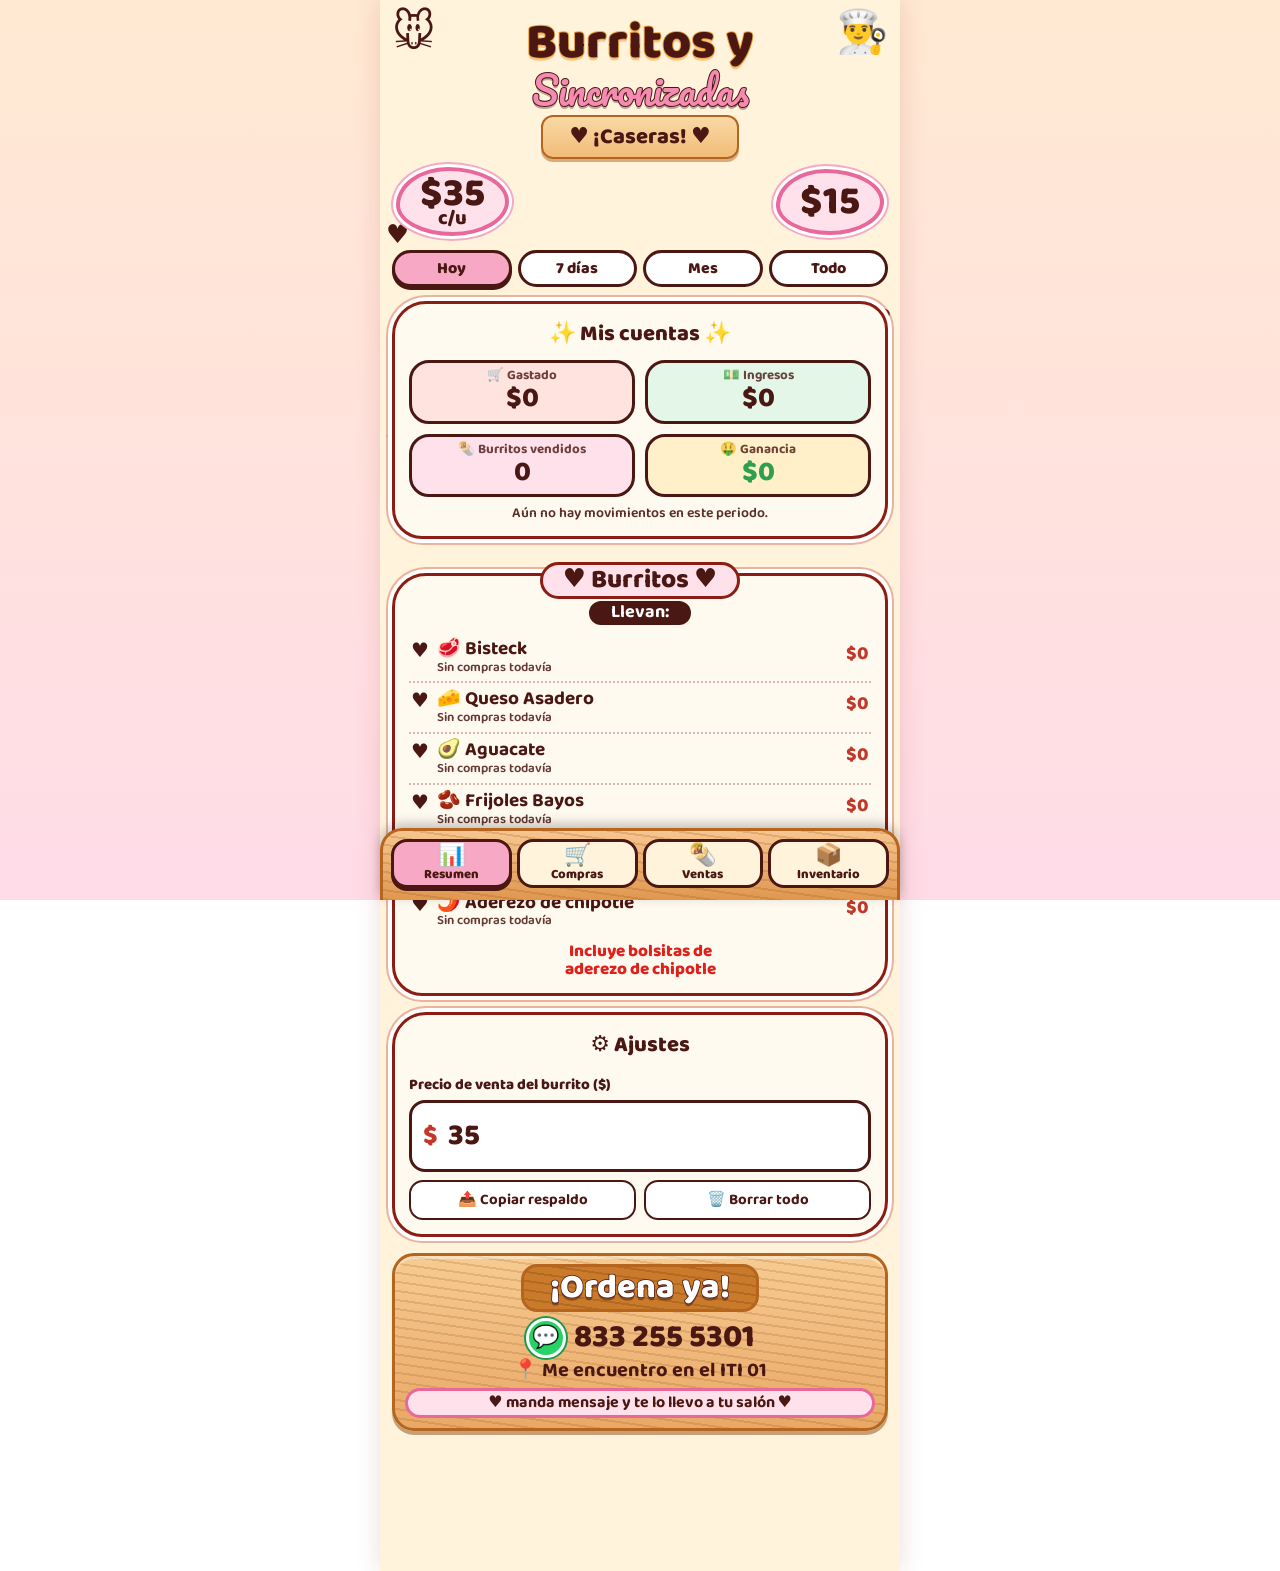
<file: index.html>
<!DOCTYPE html>
<html lang="es">
<head>
<meta charset="UTF-8">
<meta name="viewport" content="width=device-width, initial-scale=1, maximum-scale=1, user-scalable=no">
<meta name="theme-color" content="#ffd9e6">
<title>Burritos Caseras - Control</title>
<link href="https://fonts.googleapis.com/css2?family=Baloo+2:wght@500;700;800&family=Pacifico&display=swap" rel="stylesheet">
<style>
  :root{
    --cafe:#4a1712; --rojo:#c0392b; --rojo-osc:#8b1d14; --rosa:#f7a8c4; --rosa-cl:#ffe1ec; --rosa-fu:#e8689a;
    --crema:#fff3dc; --madera:#e9a866; --madera-osc:#b5651d; --verde:#2e9e4f; --oro:#f2b632; --ambar:#f0a020;
  }
  *{box-sizing:border-box;-webkit-tap-highlight-color:transparent}
  html,body{margin:0}
  body{
    font-family:'Baloo 2',system-ui,sans-serif; color:var(--cafe);
    background:linear-gradient(180deg,#ffe9d2 0%,#ffdce8 100%) fixed;
    min-height:100vh; padding:0;
  }

  .hoja{
    position:relative; max-width:520px; margin:0 auto; padding:14px 12px 140px;
    background:var(--crema); min-height:100vh; overflow:hidden;
    box-shadow:0 0 24px rgba(139,29,20,.15);
  }
  .deco{position:absolute;pointer-events:none;font-weight:800;z-index:0;user-select:none}
  .deco.h{color:var(--cafe);font-size:26px}
  .deco.s{color:var(--oro);font-size:22px}
  .hoja>*:not(.deco){position:relative;z-index:1}

  /* ===== ENCABEZADO ===== */
  .encab{text-align:center;padding-top:6px}
  .encab .mascota{position:absolute;top:0;font-size:42px;line-height:1}
  .encab .mascota.izq{left:0}.encab .mascota.der{right:0}
  .t1{font-weight:800;font-size:50px;line-height:.95;margin:0;color:var(--cafe);
    -webkit-text-stroke:2px #f0a23b;paint-order:stroke fill;text-shadow:0 3px 0 rgba(240,162,59,.5)}
  .t2{font-family:'Pacifico',cursive;font-size:38px;line-height:1.05;margin:2px 0 0;color:#f58bb2;
    -webkit-text-stroke:2px var(--cafe);paint-order:stroke fill;text-shadow:0 3px 0 rgba(74,23,18,.35)}
  .cinta{display:inline-block;margin:6px 0 0;padding:2px 26px;font-weight:800;font-size:22px;
    background:linear-gradient(#f9d9a6,#f2bb77);border:2px solid var(--madera-osc);border-radius:12px;
    box-shadow:0 3px 0 rgba(181,101,29,.5)}
  .precios{display:flex;justify-content:space-between;align-items:center;margin:8px 4px 0}
  .nubeprecio{background:var(--rosa-cl);border:4px solid var(--rosa-fu);border-radius:46% 54% 50% 50% / 55% 50% 50% 45%;
    box-shadow:0 0 0 3px #fff,0 0 0 5px var(--rosa);padding:4px 20px;line-height:.95;text-align:center}
  .nubeprecio b{font-size:40px;font-weight:800;display:block}
  .nubeprecio small{font-size:20px;font-weight:800;display:block;margin-top:-4px}
  .nubeprecio.sinc{padding:10px 20px}

  .periodos{display:flex;gap:6px;margin:14px 0}
  .periodos button{flex:1;border:3px solid var(--cafe);background:#fff;border-radius:50px;padding:3px 0;
    font:800 16px 'Baloo 2';color:var(--cafe)}
  .periodos button.on{background:var(--rosa);box-shadow:0 3px 0 var(--cafe)}

  .caja{background:#fffaf0;border:3px solid var(--rojo-osc);border-radius:34px 28px 36px 30px;
    padding:12px 14px 14px;margin-bottom:16px;box-shadow:0 0 0 4px #fff,0 0 0 6px rgba(192,57,43,.35)}
  .rotulo{display:flex;flex-direction:column;align-items:center;margin:-26px 0 8px}
  .rotulo .rosa{background:var(--rosa-cl);border:3px solid var(--rojo-osc);border-radius:50px;padding:0 20px;
    font-weight:800;font-size:26px;line-height:1.2;white-space:nowrap}
  .rotulo .llevan{margin-top:2px;background:var(--cafe);color:#fff;border-radius:50px;padding:0 22px;font-weight:700;font-size:18px;line-height:1.3}
  h2{margin:0 0 8px;font-size:22px;font-weight:800;text-align:center}
  .sub{font-size:14px;text-align:center;opacity:.8;margin:-4px 0 8px;line-height:1.2}

  .grid{display:grid;grid-template-columns:1fr 1fr;gap:10px}
  .stat{border:3px solid var(--cafe);border-radius:20px;padding:6px 10px;text-align:center;background:#fff}
  .stat small{display:block;font-weight:700;opacity:.8;line-height:1.1}
  .stat b{font-size:28px;font-weight:800;line-height:1.1}
  .stat.gasto{background:#ffe3df}.stat.ing{background:#e3f6e8}.stat.vend{background:var(--rosa-cl)}.stat.gan{background:#fff0c9}
  .stat.gan b.pos{color:var(--verde)}.stat.gan b.neg{color:var(--rojo)}
  .nota{font-size:14px;margin-top:8px;text-align:center;opacity:.9;line-height:1.2;font-weight:600}

  .ing-row{display:flex;align-items:flex-start;gap:8px;padding:6px 2px;border-bottom:2px dotted rgba(139,29,20,.3)}
  .ing-row:last-child{border-bottom:none}
  .ing-row .corazon{font-size:20px;color:var(--cafe);line-height:1.2}
  .ing-row .nombre{flex:1;min-width:0;font-weight:700;font-size:19px;line-height:1.15}
  .ing-row .nombre small{display:block;font-size:13px;font-weight:600;opacity:.85}
  .ing-row .nombre .mejor{color:var(--verde);font-weight:800}
  .ing-row .monto{font-weight:800;font-size:19px;color:var(--rojo)}
  .aderezo{margin:8px auto 0;text-align:center;color:#e0201b;font-weight:800;font-size:17px;line-height:1.05}

  label{display:block;font-weight:800;font-size:15px;margin:10px 0 3px}
  input,select{width:100%;border:3px solid var(--cafe);border-radius:16px;padding:9px 12px;
    font:700 18px 'Baloo 2';background:#fff;color:var(--cafe)}
  .fila{display:flex;gap:8px}.fila>div{flex:1}
  .precio-box{position:relative}
  .precio-box span{position:absolute;left:14px;top:50%;transform:translateY(-50%);font-weight:800;font-size:26px;color:var(--rojo)}
  .precio-box input{font-size:30px;padding-left:36px;font-weight:800}
  .total-prev{margin:12px 0 4px;text-align:center;font-weight:800;font-size:20px;line-height:1.15;
    background:var(--rosa-cl);border:3px dashed var(--rosa-fu);border-radius:18px;padding:4px 6px}
  .btn{width:100%;margin-top:10px;border:3px solid var(--cafe);border-radius:18px;padding:8px;
    font:800 21px 'Baloo 2';color:#fff;background:var(--rojo);box-shadow:0 5px 0 var(--cafe)}
  .btn:active{transform:translateY(4px);box-shadow:0 1px 0 var(--cafe)}
  .btn.verde{background:var(--verde)}
  .rapidos{display:flex;gap:6px;margin-top:8px}
  .rapidos button{flex:1;border:3px solid var(--cafe);background:var(--rosa-cl);border-radius:14px;
    padding:2px 0;font:800 18px 'Baloo 2';color:var(--cafe)}

  .item{display:flex;align-items:center;gap:10px;background:#fff;border:2px solid var(--cafe);
    border-radius:16px;padding:7px 10px;margin-bottom:8px}
  .item .ico{font-size:26px}
  .item .info{flex:1;min-width:0;line-height:1.1}
  .item .info b{display:block;font-size:18px}
  .item .info small{opacity:.8;font-weight:600}
  .item .monto{font-weight:800;font-size:19px;white-space:nowrap}
  .item .monto.mas{color:var(--verde)}.item .monto.menos{color:var(--rojo)}
  .del{border:none;background:none;font-size:20px;padding:4px}
  .vacio{text-align:center;opacity:.75;padding:8px;font-weight:600}
  .pie{display:flex;gap:8px;margin-top:8px}
  .pie button{flex:1;border:2px solid var(--cafe);background:#fff;border-radius:14px;padding:6px;font:700 15px 'Baloo 2';color:var(--cafe)}

  /* ===== INVENTARIO ===== */
  .gran{text-align:center;background:var(--rosa-cl);border:3px solid var(--rosa-fu);border-radius:22px;padding:8px}
  .gran .num{font-size:52px;font-weight:800;line-height:1}
  .gran .txt{font-weight:700;font-size:17px;line-height:1.15}
  .gran .limita{margin-top:4px;font-weight:800;color:var(--rojo);font-size:16px;line-height:1.1}
  .inv{background:#fff;border:2px solid var(--cafe);border-radius:18px;padding:8px 10px;margin-bottom:10px}
  .inv .top{display:flex;align-items:center;gap:8px}
  .inv .top .ico{font-size:28px}
  .inv .top .nm{flex:1;font-weight:800;font-size:19px;line-height:1.05}
  .inv .top .nm small{display:block;font-size:13px;font-weight:600;opacity:.8}
  .inv .cuantos{font-weight:800;font-size:24px;text-align:right;line-height:1}
  .inv .cuantos small{display:block;font-size:12px;font-weight:700;opacity:.8}
  .barra{height:14px;border-radius:20px;background:#f1e3d0;border:2px solid var(--cafe);margin:6px 0;overflow:hidden}
  .barra i{display:block;height:100%;border-radius:20px}
  .inv .aj{border:2px solid var(--cafe);background:var(--rosa-cl);border-radius:12px;padding:2px 12px;font:800 14px 'Baloo 2';color:var(--cafe)}
  .inv .estado{font-size:13px;font-weight:800}
  .st-bien{color:var(--verde)}.st-medio{color:#c47a00}.st-mal{color:var(--rojo)}.st-na{opacity:.7}
  .porcomprar .item{background:#fff0ee}
  .costo-total{display:flex;gap:8px}
  .costo-total .stat{flex:1}

  .vista{display:none}.vista.on{display:block}
  .madera{background:repeating-linear-gradient(8deg,rgba(139,76,20,.18) 0 2px,transparent 2px 9px),linear-gradient(#f7cb92,#e9a866);
    border:3px solid var(--madera-osc);border-radius:22px;box-shadow:inset 0 3px 0 rgba(255,255,255,.4),0 4px 0 rgba(139,76,20,.5)}
  .ordena{margin-top:6px;padding:8px 10px 10px;text-align:center}
  .ordena .tit{display:inline-block;font-weight:800;font-size:34px;line-height:1;color:#fff;
    -webkit-text-stroke:1.5px var(--cafe);paint-order:stroke fill;text-shadow:0 3px 0 rgba(74,23,18,.5);
    background:repeating-linear-gradient(8deg,rgba(139,76,20,.35) 0 2px,transparent 2px 9px),#c97a2a;
    border-radius:16px;padding:4px 26px;border:3px solid var(--madera-osc);margin-bottom:6px}
  .ordena .tel{display:flex;align-items:center;justify-content:center;gap:8px;font-weight:800;font-size:32px;line-height:1}
  .wa{display:inline-flex;align-items:center;justify-content:center;width:40px;height:40px;border-radius:50%;
    background:#25d366;border:3px solid #fff;font-size:22px;box-shadow:0 0 0 2px #1a9a4b}
  .ordena .ubi{font-weight:700;font-size:20px;line-height:1.2}
  .ordena .msg{margin-top:6px;background:var(--rosa-cl);border:3px solid var(--rosa-fu);border-radius:50px;
    font-weight:700;font-size:16px;padding:2px 10px;line-height:1.25}

  nav{position:fixed;left:0;right:0;bottom:0;z-index:10;max-width:520px;margin:0 auto;
    display:flex;gap:5px;padding:8px 8px 12px;border-radius:22px 22px 0 0;
    background:repeating-linear-gradient(8deg,rgba(139,76,20,.2) 0 2px,transparent 2px 9px),linear-gradient(#f6c68f,#e0974f);
    border:3px solid var(--madera-osc);border-bottom:none;box-shadow:0 -4px 12px rgba(0,0,0,.25)}
  nav button{flex:1;border:3px solid var(--cafe);border-radius:16px;background:var(--crema);
    padding:3px 0;font:800 13px 'Baloo 2';color:var(--cafe);line-height:1.05}
  nav button span{display:block;font-size:22px}
  nav button.on{background:var(--rosa);box-shadow:0 3px 0 var(--cafe)}
</style>
</head>
<body>
<div class="hoja">

  <span class="deco h" style="top:215px;left:6px">♥</span>
  <span class="deco h" style="top:300px;right:8px">♥</span>
  <span class="deco s" style="top:170px;right:30px">✦</span>
  <span class="deco s" style="top:420px;left:4px">✦</span>

  <header class="encab">
    <div class="mascota izq">🐭</div>
    <div class="mascota der">👨‍🍳</div>
    <h1 class="t1">Burritos y</h1>
    <div class="t2">Sincronizadas</div>
    <div class="cinta">♥ ¡Caseras! ♥</div>
    <div class="precios">
      <div class="nubeprecio"><b>$<span id="hdrPrecio">35</span></b><small>c/u</small></div>
      <div class="nubeprecio sinc"><b>$15</b></div>
    </div>
  </header>

  <div class="periodos" id="periodos">
    <button data-p="hoy" class="on">Hoy</button>
    <button data-p="semana">7 días</button>
    <button data-p="mes">Mes</button>
    <button data-p="todo">Todo</button>
  </div>

  <!-- ===== RESUMEN ===== -->
  <section class="vista on" id="v-resumen">
    <div class="caja">
      <h2>✨ Mis cuentas ✨</h2>
      <div class="grid">
        <div class="stat gasto"><small>🛒 Gastado</small><b id="sGasto">$0</b></div>
        <div class="stat ing"><small>💵 Ingresos</small><b id="sIng">$0</b></div>
        <div class="stat vend"><small>🌯 Burritos vendidos</small><b id="sVend">0</b></div>
        <div class="stat gan"><small>🤑 Ganancia</small><b id="sGan" class="pos">$0</b></div>
      </div>
      <div class="nota" id="sNota"></div>
    </div>

    <div class="caja" style="margin-top:34px">
      <div class="rotulo">
        <div class="rosa">♥ Burritos ♥</div>
        <div class="llevan">Llevan:</div>
      </div>
      <div id="desglose"></div>
      <div class="aderezo">Incluye bolsitas de<br>aderezo de chipotle</div>
    </div>

    <div class="caja">
      <h2>⚙️ Ajustes</h2>
      <label>Precio de venta del burrito ($)</label>
      <div class="precio-box"><span>$</span><input type="number" id="precioVenta" inputmode="decimal" min="0" step="0.5"></div>
      <div class="pie">
        <button id="btnExport">📤 Copiar respaldo</button>
        <button id="btnBorrar">🗑️ Borrar todo</button>
      </div>
    </div>
  </section>

  <!-- ===== COMPRAS ===== -->
  <section class="vista" id="v-compras">
    <div class="caja">
      <h2>🛒 Registrar compra</h2>
      <label>Ingrediente</label>
      <select id="cIng"></select>
      <div id="cOtroBox" style="display:none">
        <label>¿Qué compraste?</label>
        <input type="text" id="cOtro" placeholder="Ej. Servilletas, papel aluminio">
      </div>
      <label>Precio ($)</label>
      <div class="precio-box"><span>$</span><input type="number" id="cPrecio" inputmode="decimal" min="0" step="any" placeholder="0"></div>
      <div id="cRindeBox">
        <label>¿Para cuántos burritos alcanza?</label>
        <input type="number" id="cRinde" inputmode="numeric" min="0" step="1" placeholder="Ej. 20">
      </div>
      <div class="total-prev" id="cPrev" style="display:none"></div>
      <label>Fecha</label>
      <input type="date" id="cFecha">
      <button class="btn" id="btnCompra">➕ Guardar compra</button>
    </div>

    <div class="caja">
      <h2>Compras del periodo</h2>
      <div id="listaCompras"></div>
    </div>
  </section>

  <!-- ===== VENTAS ===== -->
  <section class="vista" id="v-ventas">
    <div class="caja">
      <h2>🌯 Registrar venta</h2>
      <label>Burritos vendidos</label>
      <input type="number" id="vCant" inputmode="numeric" min="1" step="1" value="1">
      <div class="rapidos">
        <button data-n="1">+1</button><button data-n="2">+2</button>
        <button data-n="5">+5</button><button data-n="10">+10</button>
      </div>
      <label>Fecha</label>
      <input type="date" id="vFecha">
      <div class="total-prev">× <span id="vPrecioTxt">$35</span> = <span id="vTotal">$0</span></div>
      <button class="btn verde" id="btnVenta">💰 Guardar venta</button>
    </div>

    <div class="caja">
      <h2>Ventas del periodo</h2>
      <div id="listaVentas"></div>
    </div>
  </section>

  <!-- ===== INVENTARIO ===== -->
  <section class="vista" id="v-inventario">
    <div class="caja">
      <h2>📦 ¿Cuántos burritos me alcanzan?</h2>
      <div class="gran" id="invGran"></div>
    </div>

    <div class="caja">
      <h2>Lo que me queda</h2>
      <div class="sub">Se calcula con lo que compras y lo que vendes. Si no coincide, toca ✏️ Ajustar y pon cuántos te alcanzan en realidad.</div>
      <div id="invLista"></div>
    </div>

    <div class="caja porcomprar">
      <h2>🛍️ Por comprar</h2>
      <label>Avisarme cuando alcance para menos de (burritos)</label>
      <input type="number" id="umbral" inputmode="numeric" min="0" step="1">
      <div style="margin-top:10px" id="invComprar"></div>
    </div>

    <div class="caja">
      <h2>💡 Costo por burrito</h2>
      <div class="costo-total">
        <div class="stat gasto"><small>Me cuesta</small><b id="cbCosto">—</b></div>
        <div class="stat gan"><small>Gano por burrito</small><b id="cbGana">—</b></div>
      </div>
      <div class="nota" id="cbNota"></div>
      <div id="cbLista" style="margin-top:8px"></div>
    </div>
  </section>

  <div class="madera ordena">
    <div class="tit">¡Ordena ya!</div>
    <div class="tel"><span class="wa">💬</span> 833 255 5301</div>
    <div class="ubi">📍 Me encuentro en el ITI 01</div>
    <div class="msg">♥ manda mensaje y te lo llevo a tu salón ♥</div>
  </div>

</div>

<nav>
  <button data-v="resumen" class="on"><span>📊</span>Resumen</button>
  <button data-v="compras"><span>🛒</span>Compras</button>
  <button data-v="ventas"><span>🌯</span>Ventas</button>
  <button data-v="inventario"><span>📦</span>Inventario</button>
</nav>

<script>
(function(){
  const KEY = 'burritos_control_v1';
  const INGS = [
    {n:'Bisteck',             i:'🥩'},
    {n:'Queso Asadero',       i:'🧀'},
    {n:'Aguacate',            i:'🥑'},
    {n:'Frijoles Bayos',      i:'🫘'},
    {n:'Tortillas de Harina', i:'🫓'},
    {n:'Aderezo de chipotle', i:'🌶️'},
    {n:'Otro',                i:'🧾'}
  ];
  const BASE = INGS.filter(x => x.n !== 'Otro').map(x => x.n);
  const $ = id => document.getElementById(id);
  const money = n => '$' + (Math.round(n*100)/100).toLocaleString('es-MX',{minimumFractionDigits:0,maximumFractionDigits:2});
  const esc = s => String(s).replace(/[&<>"']/g, c => ({'&':'&amp;','<':'&lt;','>':'&gt;','"':'&quot;',"'":'&#39;'}[c]));
  const hoy = () => new Date().toLocaleDateString('en-CA');
  const uid = () => Date.now().toString(36) + Math.random().toString(36).slice(2,6);
  const totalC = c => c.precio * (c.cant || 1);
  const norm = n => n === 'Bisteck (carne)' ? 'Bisteck' : (n === 'Aderezo de chipotle (bolsitas)' ? 'Aderezo de chipotle' : n);

  let S = { compras:[], ventas:[], ajustes:[], precio:35, umbral:10 };
  let periodo = 'hoy';

  function cargar(){
    try{ const d = JSON.parse(localStorage.getItem(KEY)); if(d) S = Object.assign(S,d); }catch(e){}
    S.compras = S.compras || []; S.ventas = S.ventas || []; S.ajustes = S.ajustes || [];
    if(typeof S.umbral !== 'number') S.umbral = 10;
    S.compras.forEach(c => c.ing = norm(c.ing));
  }
  function guardar(){ try{ localStorage.setItem(KEY, JSON.stringify(S)); }catch(e){} }
  const iconoDe = n => (INGS.find(x => x.n === n) || {i:'🧾'}).i;

  function enRango(fecha){
    if(periodo === 'todo') return true;
    const d = new Date(fecha + 'T00:00:00'), h = new Date(hoy() + 'T00:00:00');
    const dias = Math.round((h - d) / 86400000);
    if(periodo === 'hoy') return dias === 0;
    if(periodo === 'semana') return dias >= 0 && dias < 7;
    if(periodo === 'mes') return d.getFullYear() === h.getFullYear() && d.getMonth() === h.getMonth();
    return true;
  }
  const fechaBonita = f => new Date(f + 'T00:00:00').toLocaleDateString('es-MX',{weekday:'short',day:'numeric',month:'short'});
  const ordenar = (a,b) => a.fecha < b.fecha ? 1 : (a.fecha > b.fecha ? -1 : 0);

  /* ---------- INVENTARIO (cálculos) ---------- */
  function vendidosTotal(){ return S.ventas.reduce((a,v) => a + v.cant, 0); }
  function stockDe(n){
    const comp = S.compras.filter(c => c.ing === n).reduce((a,c) => a + (c.rinde || 0), 0);
    const aj   = S.ajustes.filter(a => a.ing === n).reduce((a,x) => a + x.cant, 0);
    return comp + aj - vendidosTotal();
  }
  const registrado = n => S.compras.some(c => c.ing === n && c.rinde > 0) || S.ajustes.some(a => a.ing === n);
  function costoPorBurrito(n){
    const h = S.compras.filter(c => c.ing === n && c.rinde > 0).sort(ordenar);
    return h.length ? totalC(h[0]) / h[0].rinde : null;
  }
  function estado(n, s){
    if(s <= S.umbral) return ['mal', s <= 0 ? '¡Se acabó!' : '¡Por acabarse!'];
    if(s <= S.umbral * 2) return ['medio', 'Ya va bajando'];
    return ['bien', 'Todo bien'];
  }

  function render(){
    $('hdrPrecio').textContent = S.precio;
    $('vPrecioTxt').textContent = money(S.precio);
    const compras = S.compras.filter(c => enRango(c.fecha));
    const ventas  = S.ventas.filter(v => enRango(v.fecha));

    const gasto = compras.reduce((a,c) => a + totalC(c), 0);
    const vend  = ventas.reduce((a,v) => a + v.cant, 0);
    const ing   = ventas.reduce((a,v) => a + v.cant*v.precio, 0);
    const gan   = ing - gasto;

    $('sGasto').textContent = money(gasto);
    $('sIng').textContent   = money(ing);
    $('sVend').textContent  = vend;
    const g = $('sGan'); g.textContent = money(gan); g.className = gan >= 0 ? 'pos' : 'neg';
    let nota = '';
    if(gasto > 0 || vend > 0){
      if(gan < 0 && S.precio > 0) nota = 'Te faltan ' + Math.ceil(-gan / S.precio) + ' burritos por vender para recuperar lo gastado.';
      else if(gasto > 0) nota = '¡Ya recuperaste lo gastado! 🎉';
    } else nota = 'Aún no hay movimientos en este periodo.';
    $('sNota').textContent = nota;

    // resumen: ingredientes
    const porIng = {}; BASE.forEach(n => porIng[n] = 0);
    compras.forEach(c => { porIng[c.ing] = (porIng[c.ing] || 0) + totalC(c); });
    $('desglose').innerHTML = Object.keys(porIng).map(nombre => {
      const hist = S.compras.filter(c => c.ing === nombre).sort(ordenar);
      let extra = 'Sin compras todavía';
      if(hist.length){
        extra = 'Última compra: ' + money(totalC(hist[0]));
        if(hist.length > 1){
          const mejor = hist.reduce((m,c) => totalC(c) < totalC(m) ? c : m, hist[0]);
          extra += ' · <span class="mejor">Más barata: ' + money(totalC(mejor)) + '</span>';
        }
      }
      if(BASE.includes(nombre) && registrado(nombre)) extra += '<br>📦 Alcanza para <b>' + Math.max(0, stockDe(nombre)) + '</b> burritos';
      return '<div class="ing-row"><span class="corazon">♥</span><div class="nombre">' + iconoDe(nombre) + ' ' + esc(nombre) +
             '<small>' + extra + '</small></div><div class="monto">' + money(porIng[nombre]) + '</div></div>';
    }).join('');

    // compras
    const lc = compras.slice().sort(ordenar);
    $('listaCompras').innerHTML = lc.length ? lc.map(c =>
      '<div class="item"><div class="ico">' + iconoDe(c.ing) + '</div><div class="info"><b>' + esc(c.ing) + '</b><small>' +
      fechaBonita(c.fecha) + (c.rinde ? ' · para ' + c.rinde + ' burritos' : '') + '</small></div><div class="monto menos">-' + money(totalC(c)) +
      '</div><button class="del" data-del="c:' + c.id + '">🗑️</button></div>'
    ).join('') : '<div class="vacio">Sin compras en este periodo</div>';

    // ventas
    const lv = ventas.slice().sort(ordenar);
    $('listaVentas').innerHTML = lv.length ? lv.map(v =>
      '<div class="item"><div class="ico">🌯</div><div class="info"><b>' + v.cant + ' burrito' + (v.cant>1?'s':'') + '</b><small>' +
      money(v.precio) + ' c/u · ' + fechaBonita(v.fecha) + '</small></div><div class="monto mas">+' + money(v.cant*v.precio) +
      '</div><button class="del" data-del="v:' + v.id + '">🗑️</button></div>'
    ).join('') : '<div class="vacio">Sin ventas en este periodo</div>';

    renderInventario();
  }

  function renderInventario(){
    const reg = BASE.filter(registrado);
    const stocks = {}; BASE.forEach(n => stocks[n] = stockDe(n));

    // grande
    if(!reg.length){
      $('invGran').innerHTML = '<div class="txt">Registra una compra diciendo para cuántos burritos alcanza y aquí verás cuántos puedes hacer.</div>';
    } else {
      const minVal = Math.min.apply(null, reg.map(n => stocks[n]));
      const limita = reg.filter(n => stocks[n] === minVal);
      $('invGran').innerHTML =
        '<div class="num">' + Math.max(0, minVal) + '</div>' +
        '<div class="txt">burritos puedes hacer con lo que tienes</div>' +
        '<div class="limita">' + (minVal <= 0 ? '⚠️ Te falta: ' : 'Lo que más te limita: ') + limita.map(n => iconoDe(n) + ' ' + esc(n)).join(', ') + '</div>';
    }

    // por ingrediente
    const maxS = Math.max(10, S.umbral * 3, Math.max.apply(null, BASE.map(n => stocks[n])));
    $('invLista').innerHTML = BASE.map(n => {
      const ok = registrado(n), s = stocks[n];
      if(!ok){
        return '<div class="inv"><div class="top"><div class="ico">' + iconoDe(n) + '</div><div class="nm">' + esc(n) +
          '<small class="st-na">Sin registrar</small></div><button class="aj" data-aj="' + esc(n) + '">✏️ Pon cuántos</button></div></div>';
      }
      const [cls, txt] = estado(n, s);
      const color = cls === 'bien' ? 'var(--verde)' : (cls === 'medio' ? 'var(--ambar)' : 'var(--rojo)');
      const pct = Math.max(0, Math.min(100, s / maxS * 100));
      return '<div class="inv"><div class="top"><div class="ico">' + iconoDe(n) + '</div>' +
        '<div class="nm">' + esc(n) + '<small class="estado st-' + cls + '">' + txt + '</small></div>' +
        '<div class="cuantos">' + Math.max(0, s) + '<small>burritos</small></div></div>' +
        '<div class="barra"><i style="width:' + pct + '%;background:' + color + '"></i></div>' +
        '<div style="text-align:right"><button class="aj" data-aj="' + esc(n) + '">✏️ Ajustar</button></div></div>';
    }).join('');

    // por comprar
    $('umbral').value = S.umbral;
    const falta = BASE.filter(n => registrado(n) && stocks[n] <= S.umbral);
    const sinReg = BASE.filter(n => !registrado(n));
    let html = falta.map(n =>
      '<div class="item"><div class="ico">' + iconoDe(n) + '</div><div class="info"><b>' + esc(n) + '</b><small>Te alcanza para ' + Math.max(0, stocks[n]) +
      ' burritos</small></div><div class="monto menos">🛒</div></div>').join('');
    if(!html) html = '<div class="vacio">' + (reg.length ? '¡Todo bien! Nada por comprar 🎉' : 'Registra tus compras para ver aquí qué te falta.') + '</div>';
    if(sinReg.length && reg.length) html += '<div class="nota">Sin registrar: ' + sinReg.map(esc).join(', ') + '</div>';
    $('invComprar').innerHTML = html;

    // costo por burrito
    const costos = BASE.map(n => [n, costoPorBurrito(n)]).filter(x => x[1] !== null);
    if(costos.length){
      const tot = costos.reduce((a,x) => a + x[1], 0);
      $('cbCosto').textContent = money(tot);
      $('cbGana').textContent = money(S.precio - tot);
      $('cbGana').style.color = (S.precio - tot) >= 0 ? 'var(--verde)' : 'var(--rojo)';
      $('cbNota').textContent = costos.length < BASE.length ? 'Aún no cuentan: ' + BASE.filter(n => costoPorBurrito(n) === null).join(', ') + '.' : 'Con tus últimas compras de cada ingrediente.';
      $('cbLista').innerHTML = costos.map(x =>
        '<div class="item"><div class="ico">' + iconoDe(x[0]) + '</div><div class="info"><b>' + esc(x[0]) + '</b></div><div class="monto menos">' + money(x[1]) + '</div></div>').join('');
    } else {
      $('cbCosto').textContent = '—'; $('cbGana').textContent = '—'; $('cbGana').style.color = '';
      $('cbNota').textContent = 'Registra compras con "para cuántos burritos alcanza" y aquí verás cuánto te cuesta cada burrito.';
      $('cbLista').innerHTML = '';
    }
  }

  /* ---------- FORMULARIOS ---------- */
  function previewCompra(){
    const p = parseFloat($('cPrecio').value), r = parseInt($('cRinde').value);
    const box = $('cPrev');
    if(p > 0 && r > 0 && $('cIng').value !== 'Otro'){
      box.style.display = 'block'; box.textContent = 'Te sale en ' + money(p / r) + ' por burrito';
    } else box.style.display = 'none';
  }
  $('cIng').innerHTML = INGS.map(x => '<option value="' + esc(x.n) + '">' + x.i + ' ' + esc(x.n) + '</option>').join('');
  $('cIng').addEventListener('change', () => {
    const otro = $('cIng').value === 'Otro';
    $('cOtroBox').style.display = otro ? 'block' : 'none';
    $('cRindeBox').style.display = otro ? 'none' : 'block';
    const hist = S.compras.filter(c => c.ing === $('cIng').value).sort(ordenar);
    $('cPrecio').placeholder = hist.length ? 'Última: ' + totalC(hist[0]) : '0';
    $('cRinde').placeholder = (hist.length && hist[0].rinde) ? 'Última: ' + hist[0].rinde : 'Ej. 20';
    previewCompra();
  });
  ['cPrecio','cRinde'].forEach(id => $(id).addEventListener('input', previewCompra));

  $('btnCompra').addEventListener('click', () => {
    let ing = $('cIng').value;
    if(ing === 'Otro'){ ing = $('cOtro').value.trim(); if(!ing){ alert('Escribe qué compraste'); return; } }
    const precio = parseFloat($('cPrecio').value);
    if(isNaN(precio) || precio < 0){ alert('Pon el precio en pesos'); return; }
    const rinde = $('cIng').value === 'Otro' ? 0 : (parseInt($('cRinde').value) || 0);
    S.compras.push({ id:uid(), ing, precio, rinde, fecha:$('cFecha').value || hoy() });
    guardar();
    $('cPrecio').value = ''; $('cRinde').value = ''; $('cOtro').value = ''; previewCompra();
    render();
  });

  function totalVenta(){ $('vTotal').textContent = money((parseInt($('vCant').value)||0) * S.precio); }
  $('vCant').addEventListener('input', totalVenta);
  document.querySelectorAll('.rapidos button').forEach(b => b.addEventListener('click', () => {
    $('vCant').value = (parseInt($('vCant').value)||0) + parseInt(b.dataset.n); totalVenta();
  }));
  $('btnVenta').addEventListener('click', () => {
    const cant = parseInt($('vCant').value);
    if(!(cant > 0)){ alert('Pon cuántos burritos vendiste'); return; }
    S.ventas.push({ id:uid(), cant, precio:S.precio, fecha:$('vFecha').value || hoy() });
    guardar(); $('vCant').value = 1; totalVenta(); render();
  });

  $('precioVenta').addEventListener('input', () => {
    const p = parseFloat($('precioVenta').value);
    if(p >= 0){ S.precio = p; guardar(); render(); totalVenta(); }
  });
  $('umbral').addEventListener('input', () => {
    const u = parseInt($('umbral').value);
    if(u >= 0){ S.umbral = u; guardar(); renderInventario(); }
  });

  document.addEventListener('click', e => {
    const a = e.target.closest('[data-aj]');
    if(a){
      const n = a.dataset.aj, actual = Math.max(0, stockDe(n));
      const r = prompt('¿Para cuántos burritos te alcanza ahora de ' + n + '?', actual);
      if(r === null) return;
      const v = parseInt(r);
      if(isNaN(v) || v < 0){ alert('Pon un número'); return; }
      S.ajustes.push({ id:uid(), ing:n, cant: v - stockDe(n), fecha:hoy() });
      guardar(); render(); return;
    }
    const b = e.target.closest('[data-del]'); if(!b) return;
    if(!confirm('¿Borrar este registro?')) return;
    const [t,id] = b.dataset.del.split(':');
    if(t === 'c') S.compras = S.compras.filter(x => x.id !== id);
    else S.ventas = S.ventas.filter(x => x.id !== id);
    guardar(); render();
  });
  $('btnBorrar').addEventListener('click', () => {
    if(confirm('¿Seguro que quieres borrar TODOS los datos?') && confirm('Esto no se puede deshacer. ¿Continuar?')){
      S.compras = []; S.ventas = []; S.ajustes = []; guardar(); render();
    }
  });
  $('btnExport').addEventListener('click', async () => {
    const txt = JSON.stringify(S);
    try{ await navigator.clipboard.writeText(txt); alert('Respaldo copiado. Pégalo en tus notas o WhatsApp para guardarlo.'); }
    catch(e){ prompt('Copia este respaldo:', txt); }
  });

  document.querySelectorAll('nav button').forEach(b => b.addEventListener('click', () => {
    document.querySelectorAll('nav button').forEach(x => x.classList.toggle('on', x === b));
    document.querySelectorAll('.vista').forEach(v => v.classList.toggle('on', v.id === 'v-' + b.dataset.v));
    window.scrollTo(0,0);
  }));
  document.querySelectorAll('#periodos button').forEach(b => b.addEventListener('click', () => {
    periodo = b.dataset.p;
    document.querySelectorAll('#periodos button').forEach(x => x.classList.toggle('on', x === b));
    render();
  }));

  cargar();
  $('cFecha').value = hoy(); $('vFecha').value = hoy();
  $('precioVenta').value = S.precio;
  $('cRinde').placeholder = 'Ej. 20';
  totalVenta(); render();
})();
</script>
</body>
</html>
</file>
